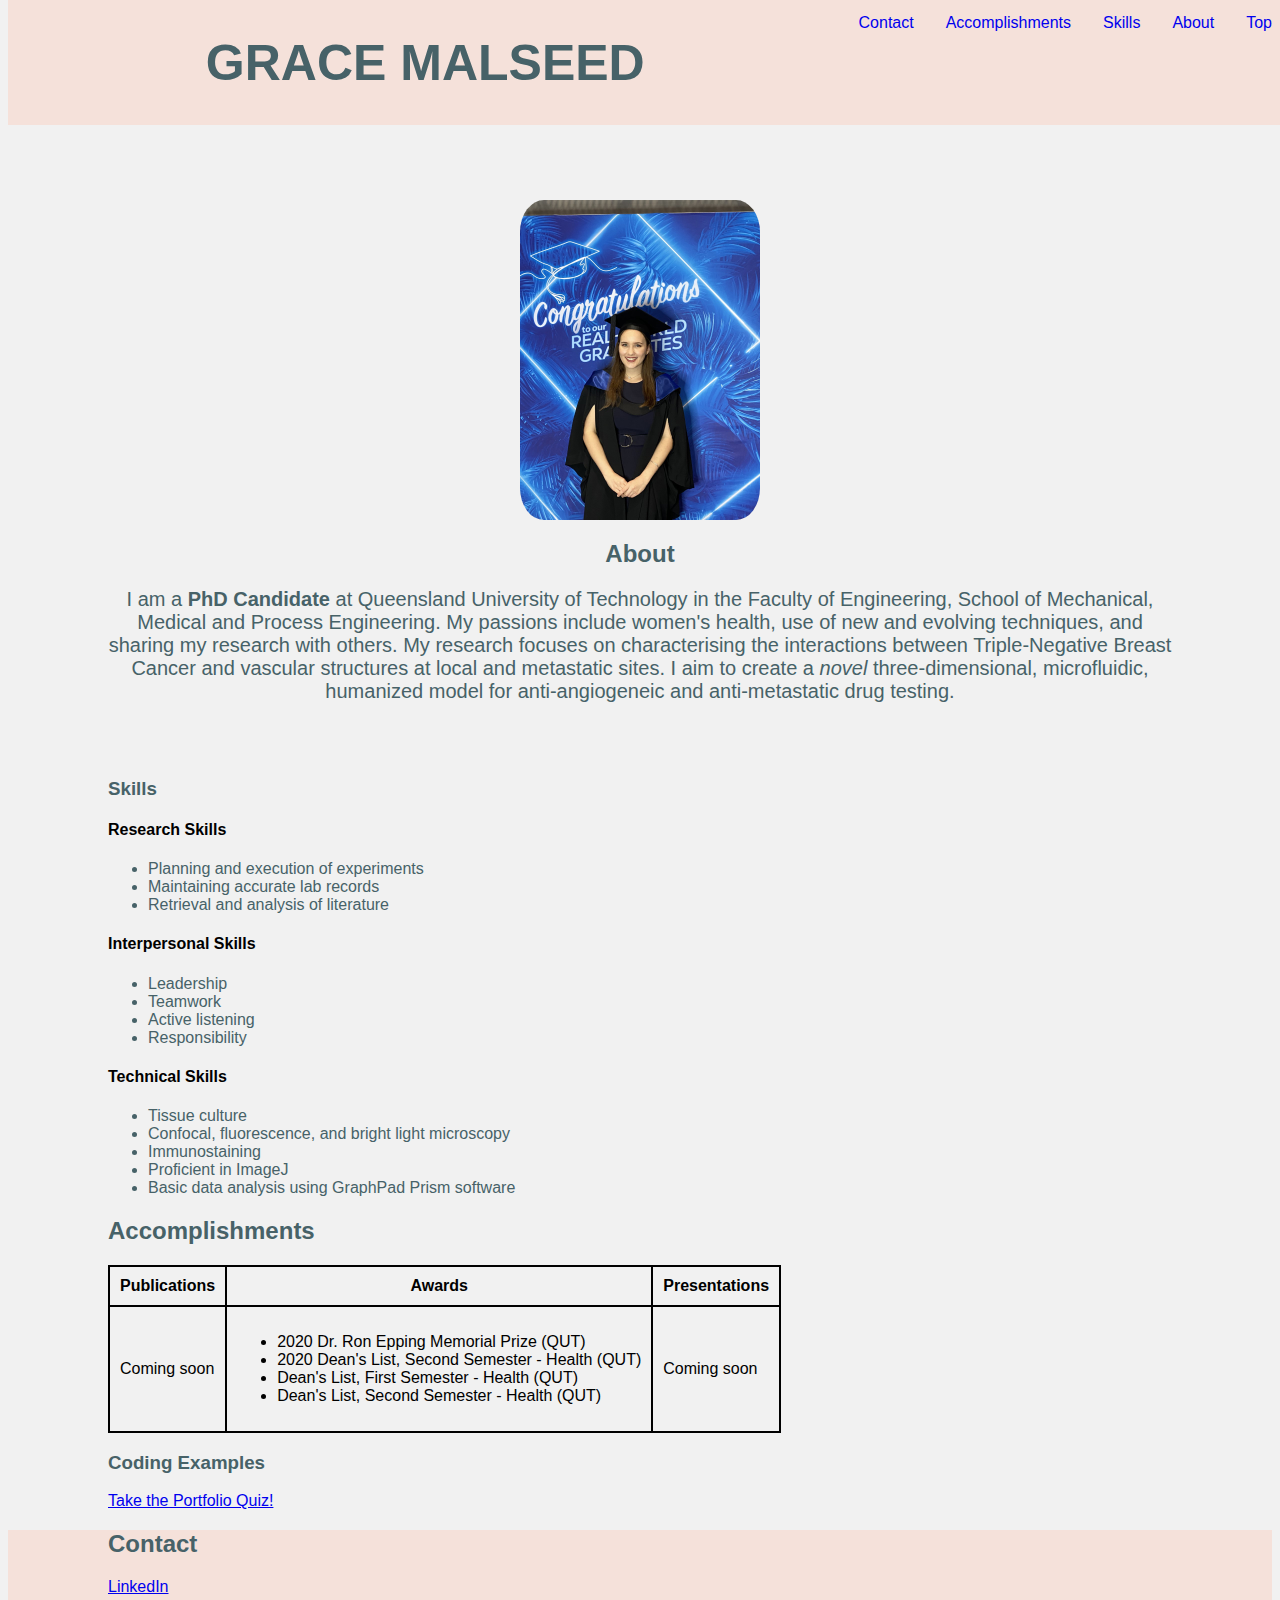
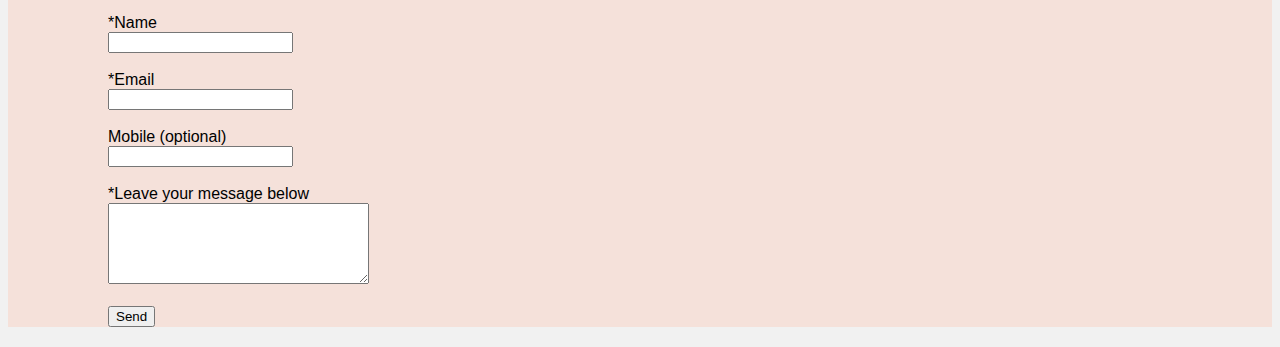
<file: index.html>
<!DOCTYPE html>
<!--Head of the page (that means the tab title) -->
<html>
    <head>
        <title>
            Grace Malseed's Portfolio
        </title>
        <link href="./style.css" type="text/css" rel="stylesheet">
        <link rel="stylesheet" href="https://cdnjs.cloudflare.com/ajax/libs/font-awesome/4.7.0/css/font-awesome.min.css">
        <meta name="viewport" content="width=device-width, user-scalable=no">
    </head>

<!--This is the content of the web page -->
    <body>
    <p>
        <!--Links to different parts of this page -->
        
            <header>
                <nav class="topnav" id="portfolioTopnav">
                    <a href="#top">Top</a> 
                    <a href="#about">About</a> 
                    <a href="#skills">Skills</a> 
                    <a href="#accomplishments">Accomplishments</a> 
                    <a href="#contact">Contact</a>
                    <a href="javascript:void(0);" class="icon" onclick="openMenu()"><i class="fa fa-bars"></i></a>
                    <!--My name at the top -->
                    <h1 id="top">
                        Grace Malseed
                    </h1>
                </nav>
            </header>
            <main>
            <div id="aboutsection">
            <!--Picture that links to my LinkedIn -->
            <a href="https://au.linkedin.com/in/grace-malseed-93b56415a?challengeId=AQFP7MvigMGg3gAAAYI4xQs1cMIfXR37pjRnWsOC2AB1NkpYGHNW2sT9xrFFbzYLWOUEsosCO17DXvGHATQzObr3UljkqgaU7g&submissionId=b509d194-bc46-0517-6c7e-67ec32e8f625&challengeSource=AgHbv46l0cdJegAAAYI4xTipqsKdwXLgG4-YGMzait2afQTKJ19NCCV_ohLKuC4&challegeType=AgFStM7WabeTNwAAAYI4xTisPA5KJbdpiy9E0gNJQi9MqXXHqqRQKMo&memberId=AgF0FNQI3U5d-AAAAYI4xTivxgvfY1cuw3ItZc3oZl4SIe0&recognizeDevice=AgFlj6NPBuXFvgAAAYI4xTiyR7gQFfbJswd2lSZSyYU5loz8TV3L" target="_blank">
                <figure>
                    <img src="Graduation_photo.jpg" width="240" height="320" alt="Grace smiling for a photo in her graduation cap and gown"/>
                </figure>
            </a>
            <!--This is the About section -->
            <h2 id="about" class="heading uppercase about">
                About
            </h2>
            <p>
                I am a <strong>PhD Candidate</strong> at Queensland University of Technology in the Faculty of Engineering, School of Mechanical, Medical and Process Engineering.  My passions include women's health, use of new and evolving techniques, and sharing my research with others.  My research focuses on characterising the interactions between Triple-Negative Breast Cancer and vascular structures at local and metastatic sites.  I aim to create a <em>novel</em> three-dimensional, microfluidic, humanized model for anti-angiogeneic and anti-metastatic drug testing.
            </p>
            <br>
            <br>
            <!--This is the skills section -->
            <h3 id="skills">
                Skills
            </h3>
            <h4>
                Research Skills
            </h4>
            <ul class="list">
                <li>Planning and execution of experiments</li>
                <li>Maintaining accurate lab records</li>
                <li>Retrieval and analysis of literature</li>
            </ul>
            <h4>
                Interpersonal Skills
            </h4>
            <ul class="list">
                <li>Leadership</li>
                <li>Teamwork</li>
                <li>Active listening</li>
                <li>Responsibility</li>
            </ul>
            <h4>
                Technical Skills
            </h4>
            <ul class="list">
                <li>Tissue culture</li>
                <li>Confocal, fluorescence, and bright light microscopy</li>
                <li>Immunostaining</li>
                <li>Proficient in ImageJ</li>
                <li>Basic data analysis using GraphPad Prism software</li>
            </ul>
            </div>
        <div id="accomplishmentsection">
            <!--This is the Accomplishments section -->
            <h2 id="accomplishments" class="left">
                Accomplishments
            </h2>
            <table class="table">
                <tr>
                    <th scope="col">Publications</th>
                    <th scope="col">Awards</th>
                    <th scope="col">Presentations</th>
                </tr>
                <tr>
                    <td>Coming soon</td>
                    <td>
                        <ul>
                            <li>2020 Dr. Ron Epping Memorial Prize (QUT)</li>
                            <li>2020 Dean's List, Second Semester - Health (QUT)</li>
                            <li>Dean's List, First Semester - Health (QUT)</li>
                            <li>Dean's List, Second Semester - Health (QUT)</li>
                        </ul>
                    </td>
                    <td>Coming soon</td>
                </tr>
            </table>
            <h3>
                Coding Examples
            </h3>
            <a href="quiz.html" target="_blank">Take the Portfolio Quiz!</a>
        </div>
            <!--This is the Contact section -->
            <div id="contactsection">
                <h2 id="contact" class="contactform left">
                Contact
            <!--This is the LinkedIn link -->
            </h2>
            <a href="https://au.linkedin.com/in/grace-malseed-93b56415a?challengeId=AQFP7MvigMGg3gAAAYI4xQs1cMIfXR37pjRnWsOC2AB1NkpYGHNW2sT9xrFFbzYLWOUEsosCO17DXvGHATQzObr3UljkqgaU7g&submissionId=b509d194-bc46-0517-6c7e-67ec32e8f625&challengeSource=AgHbv46l0cdJegAAAYI4xTipqsKdwXLgG4-YGMzait2afQTKJ19NCCV_ohLKuC4&challegeType=AgFStM7WabeTNwAAAYI4xTisPA5KJbdpiy9E0gNJQi9MqXXHqqRQKMo&memberId=AgF0FNQI3U5d-AAAAYI4xTivxgvfY1cuw3ItZc3oZl4SIe0&recognizeDevice=AgFlj6NPBuXFvgAAAYI4xTiyR7gQFfbJswd2lSZSyYU5loz8TV3L" target="_blank">LinkedIn</a>
            <br>
            <br>
            <!--This is the form -->
            <form id="contactform" action="https://formspree.io/f/xoqbvjvl" method="POST">
                <label for="name">*Name</label>
                <br>
                <input type="text" name="name" id="name" required>
                <br>
                <br>
                <label for="email">*Email</label>
                <br>
                <input type="text" name="email" id="email" required pattern="[a-z0-9._%+-]+@[a-z0-9.-]+\.[a-z]{2,}$">
                <br>
                <br>
                <label for="mobile">Mobile (optional)</label>
                <br>
                <input type="tel" name="mobile" id="mobile" pattern="[0-9] {10,16}">
                <br>
                <br>
                <label for="message">*Leave your message below</label>
                <br>
                <textarea id="message" name="message" required rows="5" cols="30"></textarea>
                <br>
                <br>
                <input type="submit" value="Send">
            </form>
            </div>
        </p>
    </main>
    <script src="./nav.js"></script>
    </body>
</html>
</file>
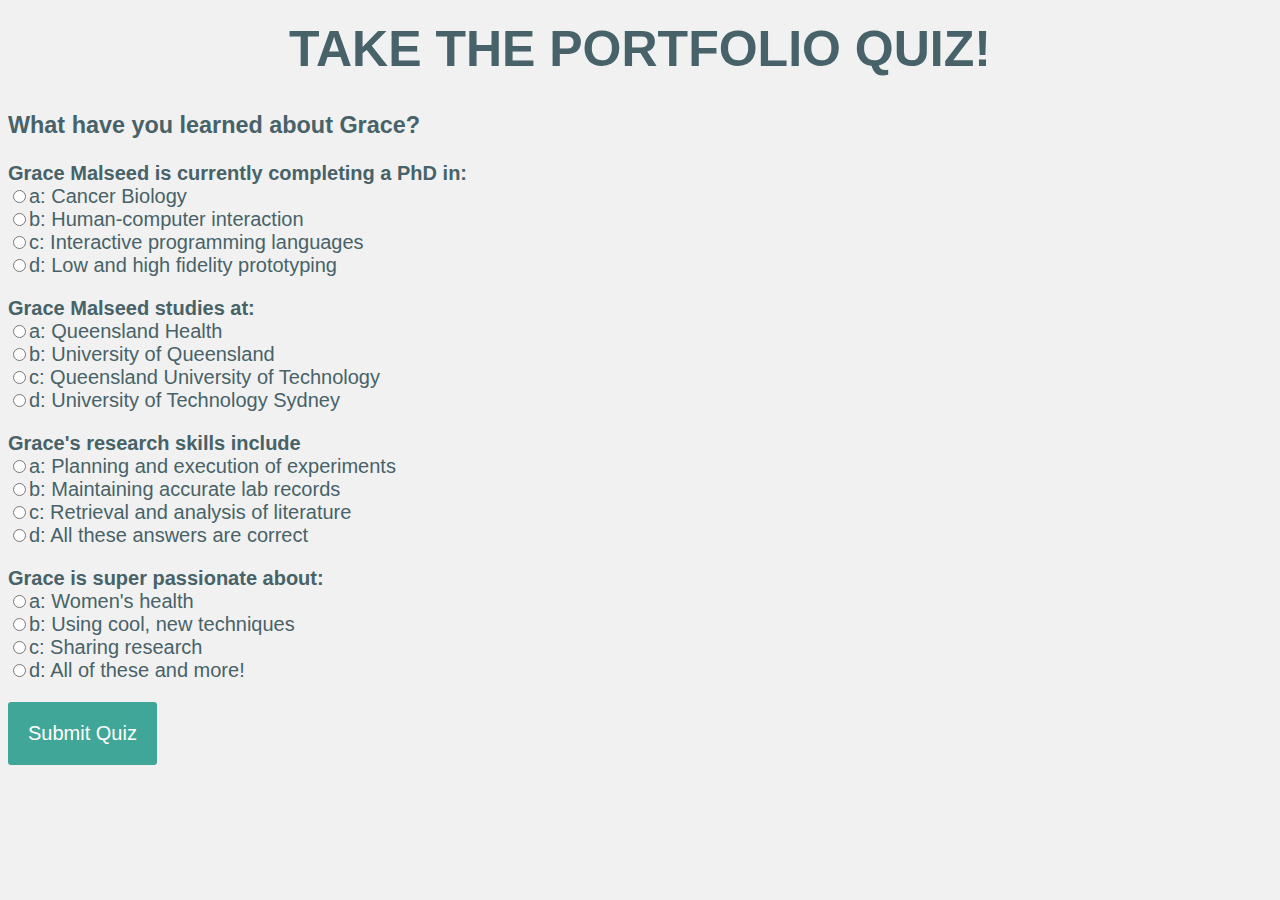
<file: quiz.html>
<html>
    <head>
        <title>
            Grace Malseed's Quiz
        </title>
        <link href="./style.css" type="text/css" rel="stylesheet">
        <link rel="stylesheet" href="https://cdnjs.cloudflare.com/ajax/libs/font-awesome/4.7.0/css/font-awesome.min.css">
        <meta name="viewport" content="width=device-width, user-scalable=no">
        <link href="./quizstyle.css" type="text/css" rel="stylesheet">
    </head>

<body>
    <p>
        <main>
            <h1>
                Take the Portfolio Quiz!
            </h1>
            <h3>
                What have you learned about Grace?
            </h3>
            <div id="quiz"></div>
            <button id="submit">Submit Quiz</button>
            <div id="results"></div>
        </main>
    </p>
    <script src="./quiz.js"></script>
</body>
</file>
<file: style.css>
.first-color { 
	background: #f5e1da; 
}
	
.second-color { 
	background: #f1f1f1; 
}

.third-color { 
	background: #40a798; 
}

.fourth-color { 
	background: #476268; 
}



h2, h3, nav {
        color:#476268; 
        font-family:Arial;
}



h1, h2, p, .about, figure {
    text-align: center;
}

.left {
    text-align: left;
}


body {
            
        background-color: #f1f1f1;
        font-family: Arial;
            
}

            
h1 {
            
    color: #476268;
            
    text-align: center;

    font-size: 50px;
    font-family: Arial;
    text-transform: uppercase
            
}
            
p {
    color:#476268;

    font-family: Arial;
            
    font-size: 20px;
}

.heading {
    
    color:#476268;

}

.uppercase {
    text-transform: uppercase;
}

#about {
    font-family: Arial;
    text-transform: capitalize;

}

h2.contactform {
    font-family: Arial;

}

.list li{
    color:#476268;
}

#contactsection {
    background-color: #f5e1da;
    padding: 0px 100px;
}

table, th, td {
    border: 2px solid black;
    border-collapse: collapse;
    padding: 10px;
}

img {
    border-radius: 10%;
    display: block;
    margin-left: auto;
    margin-right: auto;
}

#aboutsection {
    padding: 0px 100px;
}

#accomplishmentsection {
    padding: 0px 100px;
}

.topnav {
    position: fixed;
    top: 0;
    width:100%;
    background-color: #f5e1da;
}

.topnav a {
    float: right;
    display: block;
    text-align: center;
    padding: 14px 16px;
    text-decoration: none;
}

main {
    margin-top: 20px;
}

header {
    margin-top: 50px;
    text-align: center;
}

figure {
    margin-top: 200px;
}



.topnav .icon {
    display: none;
  }

/* When the screen is less than 600 pixels wide, hide all links. Show the icon that should open and close the nav (.icon) */
@media only screen and (max-width: 600px) {
    .topnav a {display: none;}
    .topnav a.icon {
      float: right;
      display: block;
    }
  }
    
   
  /* The "responsive" class is added to the topnav with JavaScript when the use clicks on the icon. This class makes the topnav look good on small screens (display the links vertically instead of horizontally) */
  @media only screen and (max-width: 600px) {
    .topnav.responsive {
      position: fixed;
  }
   
    .topnav.responsive a.icon {
      position: absolute;
      right: 0;
      top: 0;
    }
   
    .topnav.responsive a {
      float: none;
      display: block;
      text-align: left;
    }
  }
</file>
<file: quizstyle.css>
.question{
    font-weight: bold;
  }
  .answers {
    margin-bottom: 20px;
  }
  .answers label{
    display: block;
  }

body{
	font-size: 20px;
	font-family: sans-serif;
	color: #476268;
    
}
.question{
	font-weight: 600;
}
.answers {
    margin-bottom: 20px;
}
.answers label{
    display: block;
  }
#submit{
	font-family: sans-serif;
	font-size: 20px;
	background-color: #40a798;
	color: #fff;
	border: 0px;
	border-radius: 3px;
	padding: 20px;
	cursor: pointer;
	margin-bottom: 20px;
}
#submit:hover{
	background-color: #40a798;
}
</file>
